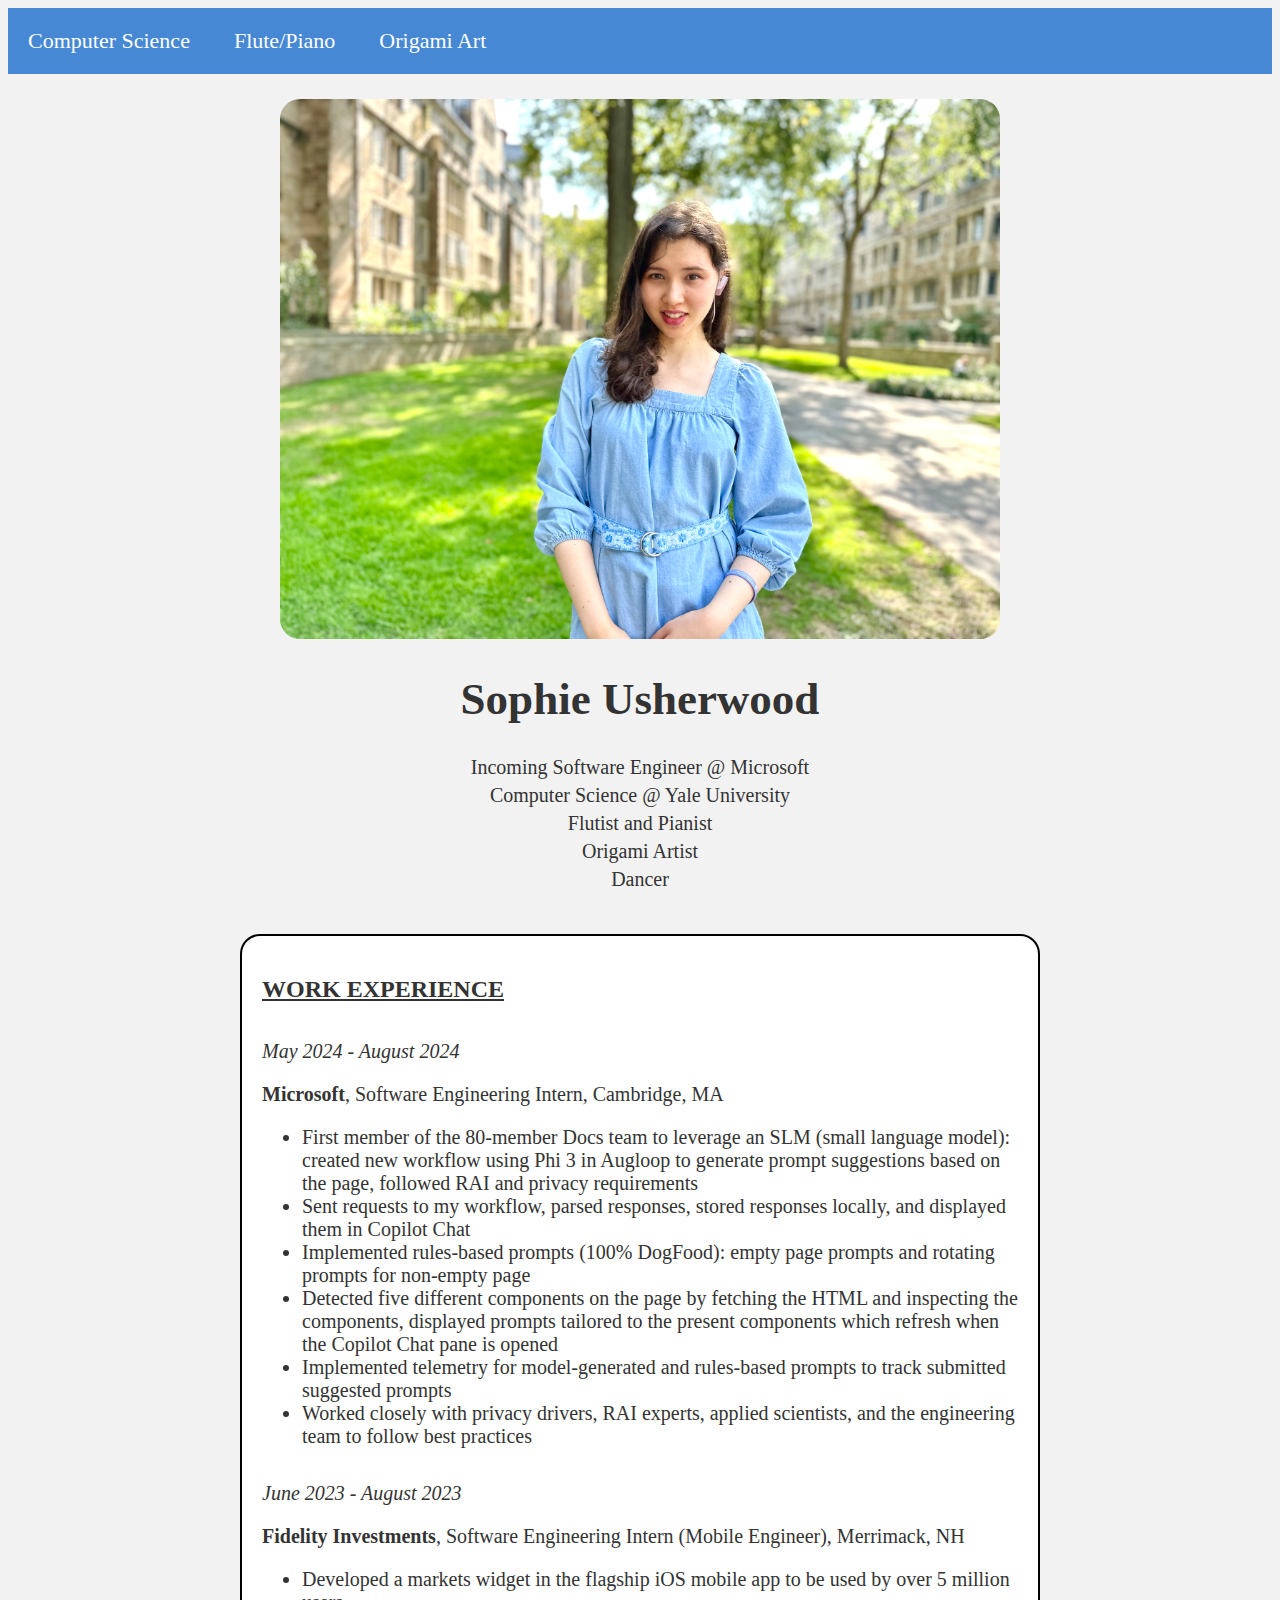
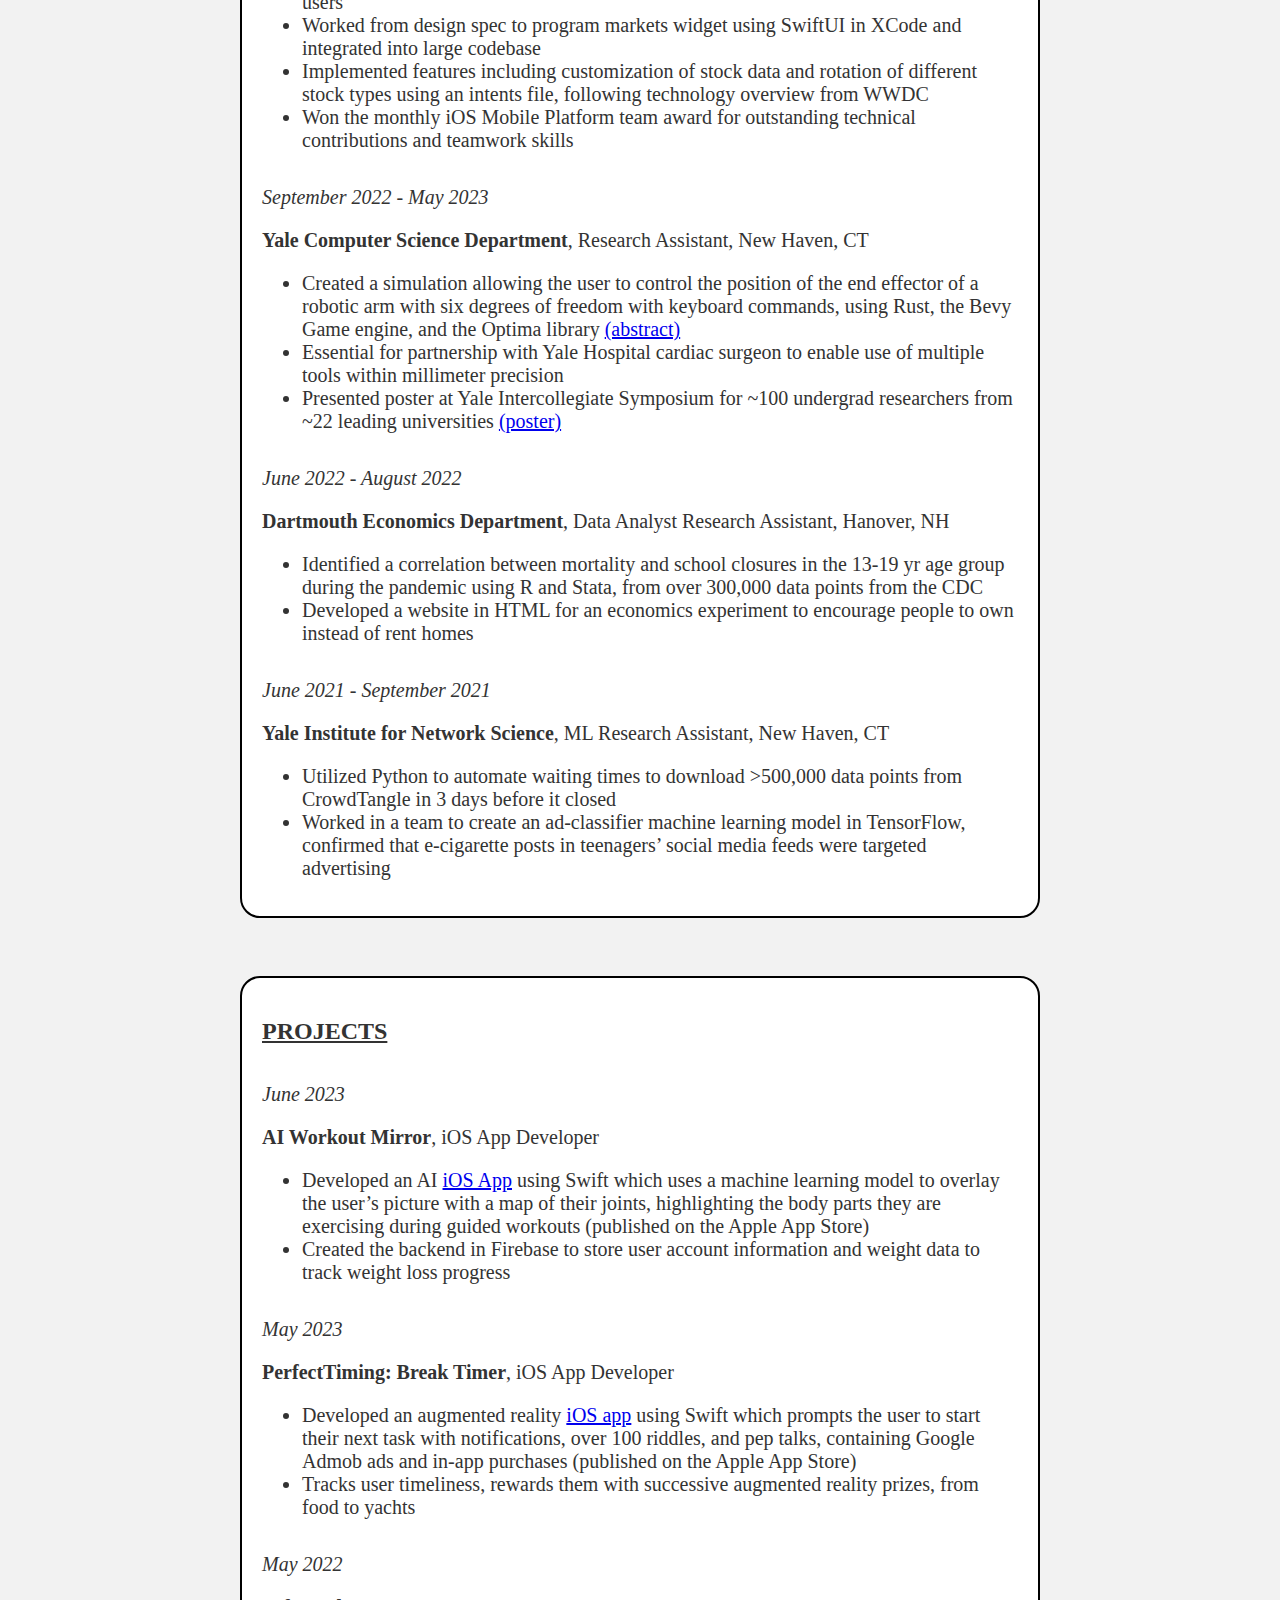
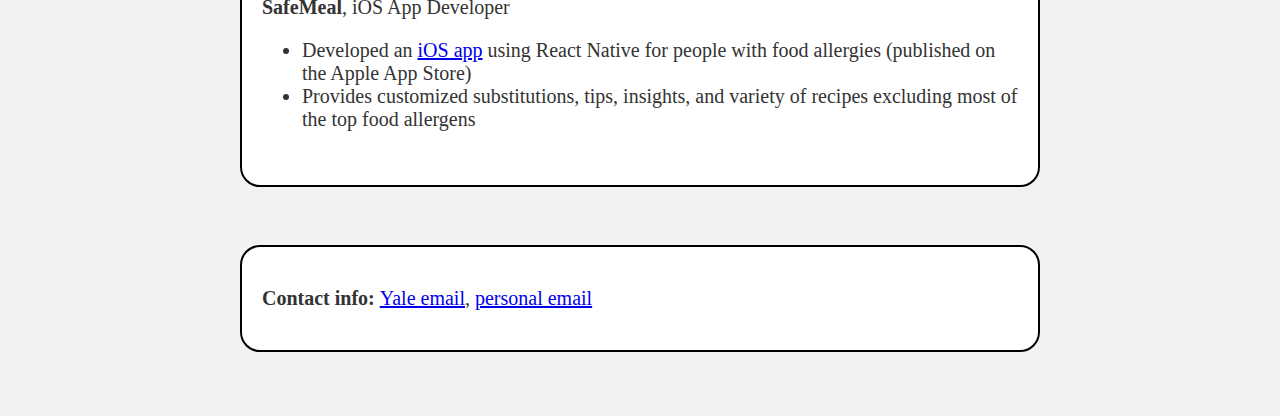
<file: index.html>
<!DOCTYPE html>
<html lang="en">
<head>
    <meta charset="UTF-8">
    <meta name="viewport" content="width=device-width, initial-scale=1.0">
    <title>Sophie Usherwood</title>
    <link rel="stylesheet" href="styles.css">
    <script src="slideshow.js"></script>

</head>
<body>

<!-- Horizontal menu -->
<nav>
    <a href="#home">Computer Science</a>
    <a href="#flute_piano">Flute/Piano</a>
    <a href="#origami">Origami Art</a>
</nav>

<!-- Home page content -->
<div id="home">
    <div style="text-align: center;">
        <div style="display: inline-block;">

            <img src="slideshow_pictures/picture9.jpeg" style="width: 57%; margin-top: 25px; border-radius: 20px;">       

            <h1 style="text-align: center; font-size: 45px; font-family: 'Lobster', cursive;">Sophie Usherwood</h1>

            <div style="text-align: center;">
                <p style="margin: 5px 0;">Incoming Software Engineer @ Microsoft</p>
                <p style="margin: 5px 0;">Computer Science @ Yale University</p>
                <p style="margin: 5px 0;">Flutist and Pianist</p>
                <p style="margin: 5px 0;">Origami Artist</p>
                <p style="margin: 5px 0;">Dancer</p>
            </div><br>
        </div>
    </div>

    <!-- Resume items -->
    <div class="resume-item">
        <h2><u>WORK EXPERIENCE</u></h3><br>

        <em>May 2024 - August 2024</em>
        <p><strong>Microsoft</strong>, Software Engineering Intern, Cambridge, MA</p>
        <ul>
            <li>First member of the 80-member Docs team to leverage an SLM (small language model): created new workflow using Phi 3 in Augloop to generate prompt suggestions based on the page, followed RAI and privacy requirements</li>
            <li>Sent requests to my workflow, parsed responses, stored responses locally, and displayed them in Copilot Chat</li>
            <li>Implemented rules-based prompts (100% DogFood): empty page prompts and rotating prompts for non-empty page</li>
            <li>Detected five different components on the page by fetching the HTML and inspecting the components, displayed prompts tailored to the present components which refresh when the Copilot Chat pane is opened</li>
            <li>Implemented telemetry for model-generated and rules-based prompts to track submitted suggested prompts</li>
            <li>Worked closely with privacy drivers, RAI experts, applied scientists, and the engineering team to follow best practices</li>
        </ul><br>
        
        <em>June 2023 - August 2023</em>
        <p><strong>Fidelity Investments</strong>, Software Engineering Intern (Mobile Engineer), Merrimack, NH</p>
        <ul>
            <li>Developed a markets widget in the flagship iOS mobile app to be used by over 5 million users</li>
            <li>Worked from design spec to program markets widget using SwiftUI in XCode and integrated into large codebase</li>
            <li>Implemented features including customization of stock data and rotation of different stock types using an intents file, following technology overview from WWDC</li>
            <li>Won the monthly iOS Mobile Platform team award for outstanding technical contributions and teamwork skills</li>
        </ul><br>

        <em>September 2022 - May 2023</em>
        <p><strong>Yale Computer Science Department</strong>, Research Assistant, New Haven, CT</p>
        <ul>
            <li>Created a simulation allowing the user to control the position of the end effector of a robotic arm with six degrees of
                freedom with keyboard commands, using Rust, the Bevy Game engine, and the Optima library <a href="https://drive.google.com/file/d/1C1QgN1o3Kmv8YfIWqR8ZpGNNQgQXR0yA/view">(abstract)</a></li>
            <li>Essential for partnership with Yale Hospital cardiac surgeon to enable use of multiple tools within millimeter precision</li>
            <li>Presented poster at Yale Intercollegiate Symposium for ~100 undergrad researchers from ~22 leading universities <a href="https://drive.google.com/file/d/1ZJXQ0GMf7Nw_aCbI37SjCt_gaO1p4_eG/view">(poster)</a></li>
        </ul><br>

        <em>June 2022 - August 2022</em>
        <p><strong>Dartmouth Economics Department</strong>, Data Analyst Research Assistant, Hanover, NH</p>
        <ul>
            <li>Identified a correlation between mortality and school closures in the 13-19 yr age group during the pandemic using R and Stata, from over 300,000 data points from the CDC</li>
            <li>Developed a website in HTML for an economics experiment to encourage people to own instead of rent homes</li>
        </ul><br>

        <em>June 2021 - September 2021</em>
        <p><strong>Yale Institute for Network Science</strong>, ML Research Assistant, New Haven, CT</p>
        <ul>
            <li>Utilized Python to automate waiting times to download >500,000 data points from CrowdTangle in 3 days before it closed</li>
            <li>Worked in a team to create an ad-classifier machine learning model in TensorFlow, confirmed that e-cigarette posts in teenagers’ social media feeds were targeted advertising</li>
        </ul>
    </div><br>

    <div class="resume-item">
        <h2><u>PROJECTS</u></h2><br>

        <em>June 2023</em>
        <p><strong>AI Workout Mirror</strong>, iOS App Developer</p>
        <ul>
            <li>Developed an AI <a href="https://apps.apple.com/us/app/ai-workout-mirror/id6450634684">iOS App</a> using Swift which uses a machine learning model to overlay the user’s picture with a map of their joints, highlighting the body parts they are exercising during guided workouts (published on the Apple App Store)</li>
            <li>Created the backend in Firebase to store user account information and weight data to track weight loss progress</li>
        </ul><br>
        
        <em>May 2023</em>
        <p><strong>PerfectTiming: Break Timer</strong>, iOS App Developer</p>
        <ul>
            <li>Developed an augmented reality <a href="https://apps.apple.com/us/app/perfecttiming-break-timer/id6449686020">iOS app</a> using Swift which prompts the user to start their next task with notifications, over 100 riddles, and pep talks, containing Google Admob ads and in-app purchases (published on the Apple App Store)</li>
            <li>Tracks user timeliness, rewards them with successive augmented reality prizes, from food to yachts</li>
        </ul><br>

        <em>May 2022</em>
        <p><strong>SafeMeal</strong>, iOS App Developer</p>
        <ul>
            <li>Developed an <a href="https://apps.apple.com/us/app/safemeal/id1581648670">iOS app</a> using React Native for people with food allergies (published on the Apple App Store)</li>
            <li>Provides customized substitutions, tips, insights, and variety of recipes excluding most of the top food allergens</li>
        </ul><br>
    </div><br>

    <div class="resume-item">
        <p> <Strong>Contact info: </Strong> <a href="mailto:sophie.usherwood@yale.edu">Yale email</a>, <a href="mailto:seufolds6@gmail.com">personal email</a></p>
    </div><br><br>

</div>

<!-- Flute/Piano page content -->
<div id="flute_piano" style="display: none;">
    <h1 style="text-align: center;">Flutist and Pianist</h1><br>

    <div style="text-align: center;">
        <div style="display: inline-block;">
            <img src="flute.jpeg" style="width: 34%; border-radius: 20px; vertical-align: top;">
            <img src="piano.jpeg" style="width: 30.3%; border-radius: 20px; vertical-align: top;">
        </div><br><br><br>
    </div>

    <div style="padding-left: 250px; padding-right: 250px;">
        <p>I have enjoyed developing my skills as a flutist and pianist ever since I was in early elementary school. Music has a special place in my life: it allows me to express a variety of emotions, appreciate beautiful patterns, and meet people from different backgrounds with a shared passion for music.</p>
        
        <p><u>Flute</u></p>
        <ul>
            <li>Yale Symphony Orchestra: selected as one of four flutists (selected for multiple piccolo solos)</li>
            <li>New England Conservatory Preparatory School, Youth Philharmonic Orchestra: selected as one of three flutists in the premier orchestra in the program (selected for multiple solos)</li>
        </ul>

        <p><u>Piano</u></p>
        <ul>
            <li>Selected to perform at "The Next Generation" concerts in VT three times, performed at "Young Artists Series" in NH</li>
            <li>Won a piano competition run by the Music Teachers National Association in VT</li>
        </ul>
    </div><br><br><br>

    <div style="text-align: center;">
        <div class="img-or-video-container">
            <iframe width="1120" height="630" src="https://www.youtube.com/embed/cMWVjtqeUfU" frameborder="0" allowfullscreen></iframe>
        </div>

        <div class="img-or-video-container">
            <iframe width="1120" height="630" src="https://www.youtube.com/embed/h25Ri81lUno" frameborder="0" allowfullscreen></iframe>
        </div>

        <div class="img-or-video-container">
            <iframe width="1120" height="630" src="https://www.youtube.com/embed/EpBkJROw7_U" frameborder="0" allowfullscreen></iframe>
        </div>

        <div class="img-or-video-container">
            <iframe width="1120" height="630" src="https://www.youtube.com/embed/d8ED6Iygnko" frameborder="0" allowfullscreen></iframe>
        </div>

        <div class="img-or-video-container">
            <iframe width="1120" height="630" src="https://www.youtube.com/embed/Jl3HOqqlVmQ" frameborder="0" allowfullscreen></iframe>
        </div>

        <div class="img-or-video-container">
            <iframe width="1120" height="630" src="https://www.youtube.com/embed/QDlaZ1BgL_w" frameborder="0" allowfullscreen></iframe>
        </div>

        <div class="img-or-video-container">
            <iframe width="1120" height="630" src="https://www.youtube.com/embed/dEZpGCHCAoU" frameborder="0" allowfullscreen></iframe>
        </div>

        <div class="img-or-video-container">
            <iframe width="1120" height="630" src="https://www.youtube.com/embed/mKV2jDfjk9o" frameborder="0" allowfullscreen></iframe>
        </div>

        <div class="img-or-video-container">
            <iframe width="1120" height="630" src="https://www.youtube.com/embed/h7cGXgTjy-U" frameborder="0" allowfullscreen></iframe>
        </div>

        <div class="img-or-video-container">
            <iframe width="1120" height="630" src="https://www.youtube.com/embed/V1aCy4QYOfU" frameborder="0" allowfullscreen></iframe>
        </div>

        <div class="img-or-video-container">
            <iframe width="1120" height="630" src="https://www.youtube.com/embed/EYHMq6n-_os" frameborder="0" allowfullscreen></iframe>
        </div>
    </div><br>
</div>

<!-- Origami page content -->
<div id="origami" style="display: none;">
    <h1 style="text-align: center;">Origami Art</h1><br>

    <p style="padding-left: 250px; padding-right: 250px;">I enjoy creating art using paper because it is rooted in geometry and creativity. I find it therapeutic and stimulating to make an object with just my hands and a piece of paper. To explore more of my origami art, see my origami blog, <a href="https://origamicreationsblog.wordpress.com/">The Origami Journals</a>.</p><br><br>

    <div style="text-align: center;">
        <div class="img-or-video-container">
            <h2 style="text-align: center;"><u>Square Sunflower Tessellation</u></h2>
            <h3 style="text-align: center;">Winner of OrigamiUSA's OBC Competition, 2020</h3>
            <img src="origami_pictures/sunflower.jpeg" alt="Square Sunflower" style="width: 40%; border-radius: 20px;">
        </div>

        <div class="img-or-video-container">
            <h2 style="text-align: center;"><u>The Lion King</u></h2>
            <img src="origami_pictures/lion.jpeg" alt="The Lion King" style="width: 40%; border-radius: 20px;">
        </div>

        <div class="img-or-video-container">
            <h2 style="text-align: center;"><u>Ocean Wave and Goatfish</u></h2>
            <h3 style="text-align: center;">Winner of OrigamiUSA's OBC Competition, 2019</h3>
            <img src="origami_pictures/goatfish.jpeg" alt="Ocean Wave and Goatfish" style="width: 40%; border-radius: 20px;">
        </div>

        <div class="img-or-video-container">
            <h2 style="text-align: center;"><u>Roses and Leaves</u></h2>
            <img src="origami_pictures/roses.jpeg" alt="Roses and Leaves" style="width: 40%; border-radius: 20px;">
        </div>

        <div class="img-or-video-container">
            <h2 style="text-align: center;"><u>Grizzly Bear</u></h2>
            <img src="origami_pictures/bear.jpeg" alt="Grizzly Bear" style="width: 40%; border-radius: 20px;">
        </div>

        <div class="img-or-video-container">
            <h2 style="text-align: center;"><u>Helica Kusudama and Hummingbird</u></h2>
            <h3 style="text-align: center;">Winner of OrigamiUSA's OBC Competition, 2016</h3>
            <img src="origami_pictures/kusudama.jpeg" alt="Helica Kusudama and Hummingbird" style="width: 40%; border-radius: 20px;">
        </div>

        <div class="img-or-video-container">
            <h2 style="text-align: center;"><u>Sun, Moon, and Stars</u></h2>
            <img src="origami_pictures/sun_moon.jpeg" alt="Sun, Moon, and Stars" style="width: 40%; border-radius: 20px;">
        </div>

        <div class="img-or-video-container">
            <h2 style="text-align: center;"><u>Lily Box</u></h2>
            <h3 style="text-align: center;">Winner of OrigamiUSA's OBC Competition, 2015</h3>
            <img src="origami_pictures/lily_box.jpeg" alt="Lily Box" style="width: 40%; border-radius: 20px;">
        </div>

    </div>
</div>

<script>
    // JavaScript to handle menu navigation
    document.addEventListener('DOMContentLoaded', function() {
        var links = document.querySelectorAll('nav a');
        var pages = document.querySelectorAll('div[id]');
        links.forEach(function(link) {
            link.addEventListener('click', function(event) {
                event.preventDefault();
                var targetId = this.getAttribute('href').substring(1);
                pages.forEach(function(page) {
                    if (page.id === targetId) {
                        page.style.display = 'block';
                    } else {
                        page.style.display = 'none';
                    }
                });
            });
        });
    });
</script>

</body>
</html>
</file>
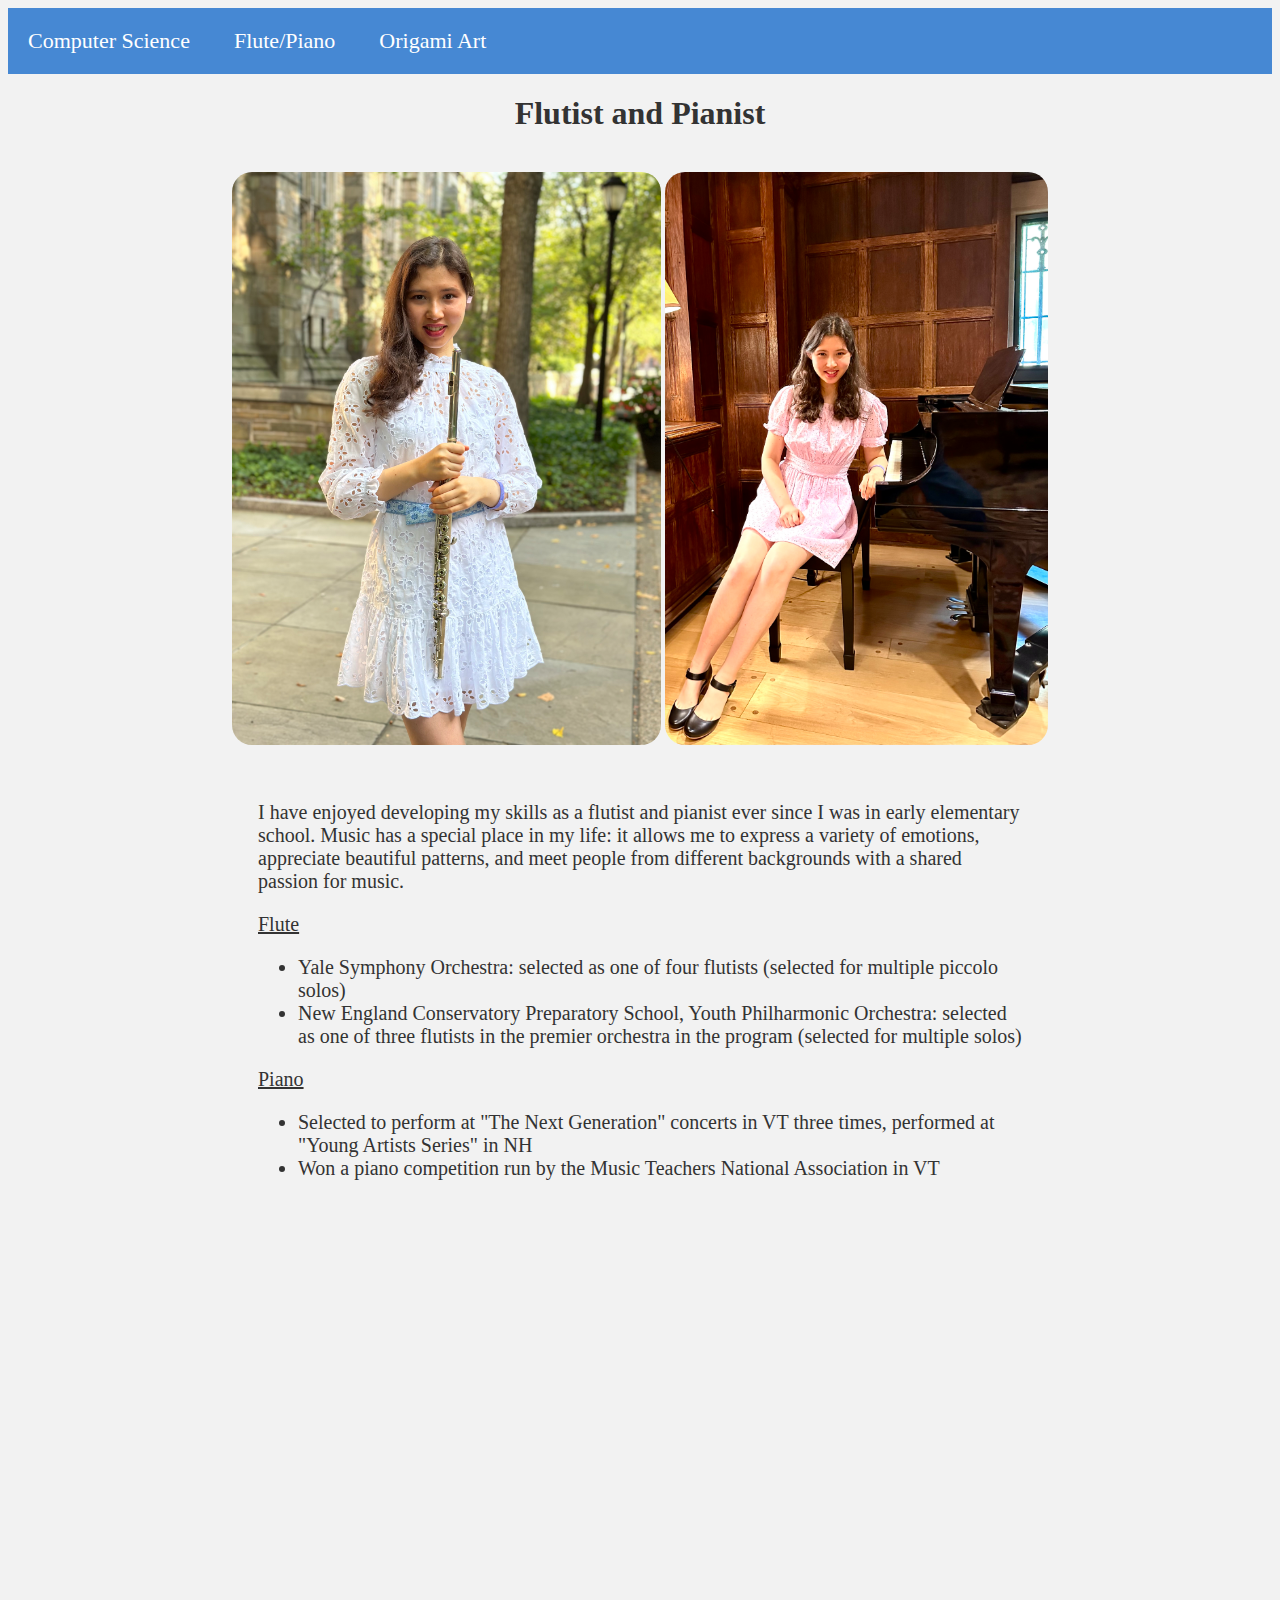
<file: music.html>
<!DOCTYPE html>
<html lang="en">
<head>
    <meta charset="UTF-8">
    <meta name="viewport" content="width=device-width, initial-scale=1.0">
    <title>Sophie Usherwood</title>
    <link rel="stylesheet" href="styles.css">

</head>
<body>

    <nav>
        <a href="index.html">Computer Science</a>
        <a href="music.html">Flute/Piano</a>
        <a href="origami.html">Origami Art</a>
    </nav>

    <h1 style="text-align: center;">Flutist and Pianist</h1><br>

    <div style="text-align: center;">
        <div style="display: inline-block;">
            <img src="flute.jpeg" style="width: 34%; border-radius: 20px; vertical-align: top;">
            <img src="piano.jpeg" style="width: 30.3%; border-radius: 20px; vertical-align: top;">
        </div><br><br><br>
    </div>

    <div style="padding-left: 250px; padding-right: 250px;">
        <p>I have enjoyed developing my skills as a flutist and pianist ever since I was in early elementary school. Music has a special place in my life: it allows me to express a variety of emotions, appreciate beautiful patterns, and meet people from different backgrounds with a shared passion for music.</p>
        
        <p><u>Flute</u></p>
        <ul>
            <li>Yale Symphony Orchestra: selected as one of four flutists (selected for multiple piccolo solos)</li>
            <li>New England Conservatory Preparatory School, Youth Philharmonic Orchestra: selected as one of three flutists in the premier orchestra in the program (selected for multiple solos)</li>
        </ul>

        <p><u>Piano</u></p>
        <ul>
            <li>Selected to perform at "The Next Generation" concerts in VT three times, performed at "Young Artists Series" in NH</li>
            <li>Won a piano competition run by the Music Teachers National Association in VT</li>
        </ul>
    </div><br><br><br>

    <div style="text-align: center;">
        <div class="img-or-video-container">
            <iframe width="1120" height="630" src="https://www.youtube.com/embed/EYHMq6n-_os" frameborder="0" allowfullscreen></iframe>
        </div>

        <div class="img-or-video-container">
            <iframe width="1120" height="630" src="https://www.youtube.com/embed/mKV2jDfjk9o" frameborder="0" allowfullscreen></iframe>
        </div>

        <div class="img-or-video-container">
            <iframe width="1120" height="630" src="https://www.youtube.com/embed/h7cGXgTjy-U" frameborder="0" allowfullscreen></iframe>
        </div>

        <div class="img-or-video-container">
            <iframe width="1120" height="630" src="https://www.youtube.com/embed/V1aCy4QYOfU" frameborder="0" allowfullscreen></iframe>
        </div>

        <div class="img-or-video-container">
            <iframe width="1120" height="630" src="https://www.youtube.com/embed/d8ED6Iygnko" frameborder="0" allowfullscreen></iframe>
        </div>

        <div class="img-or-video-container">
            <iframe width="1120" height="630" src="https://www.youtube.com/embed/Jl3HOqqlVmQ" frameborder="0" allowfullscreen></iframe>
        </div>

        <div class="img-or-video-container">
            <iframe width="1120" height="630" src="https://www.youtube.com/embed/QDlaZ1BgL_w" frameborder="0" allowfullscreen></iframe>
        </div>

        <div class="img-or-video-container">
            <iframe width="1120" height="630" src="https://www.youtube.com/embed/dEZpGCHCAoU" frameborder="0" allowfullscreen></iframe>
        </div>
    </div><br>

</body>
</html>
</file>
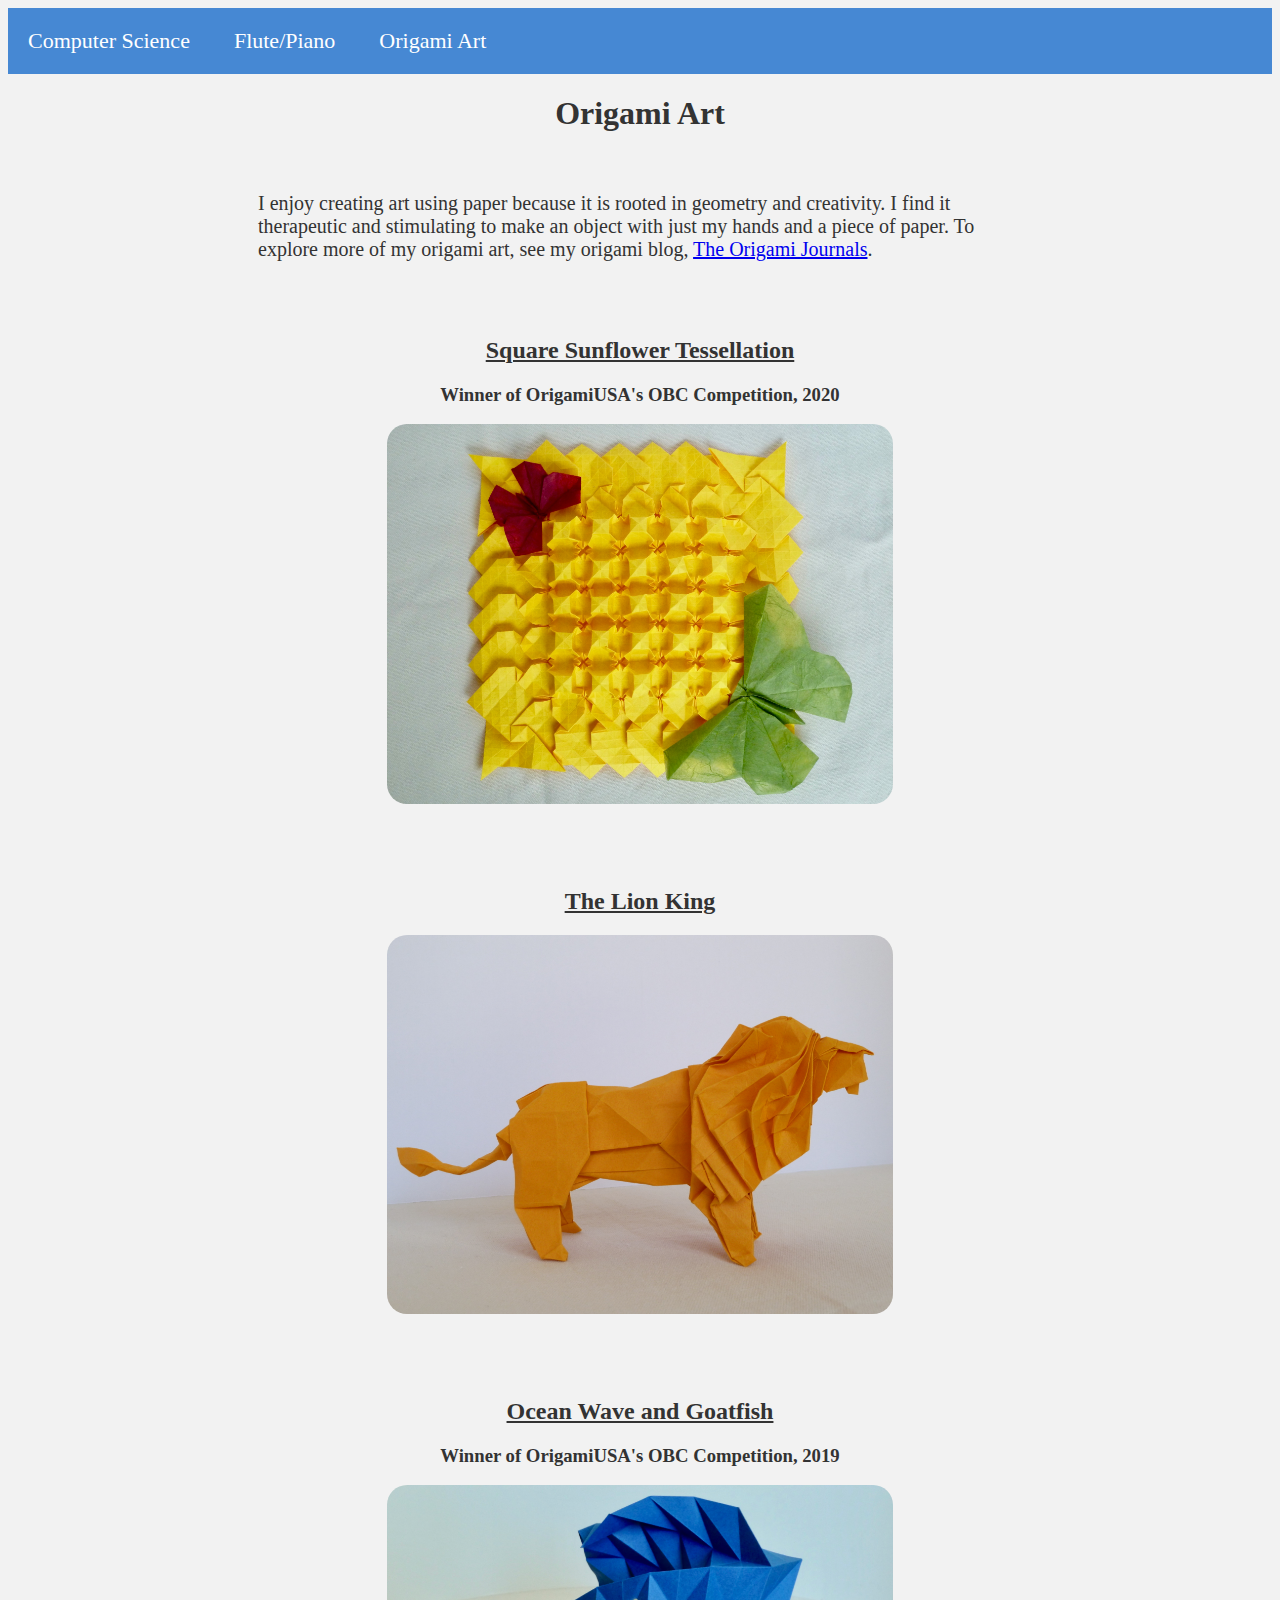
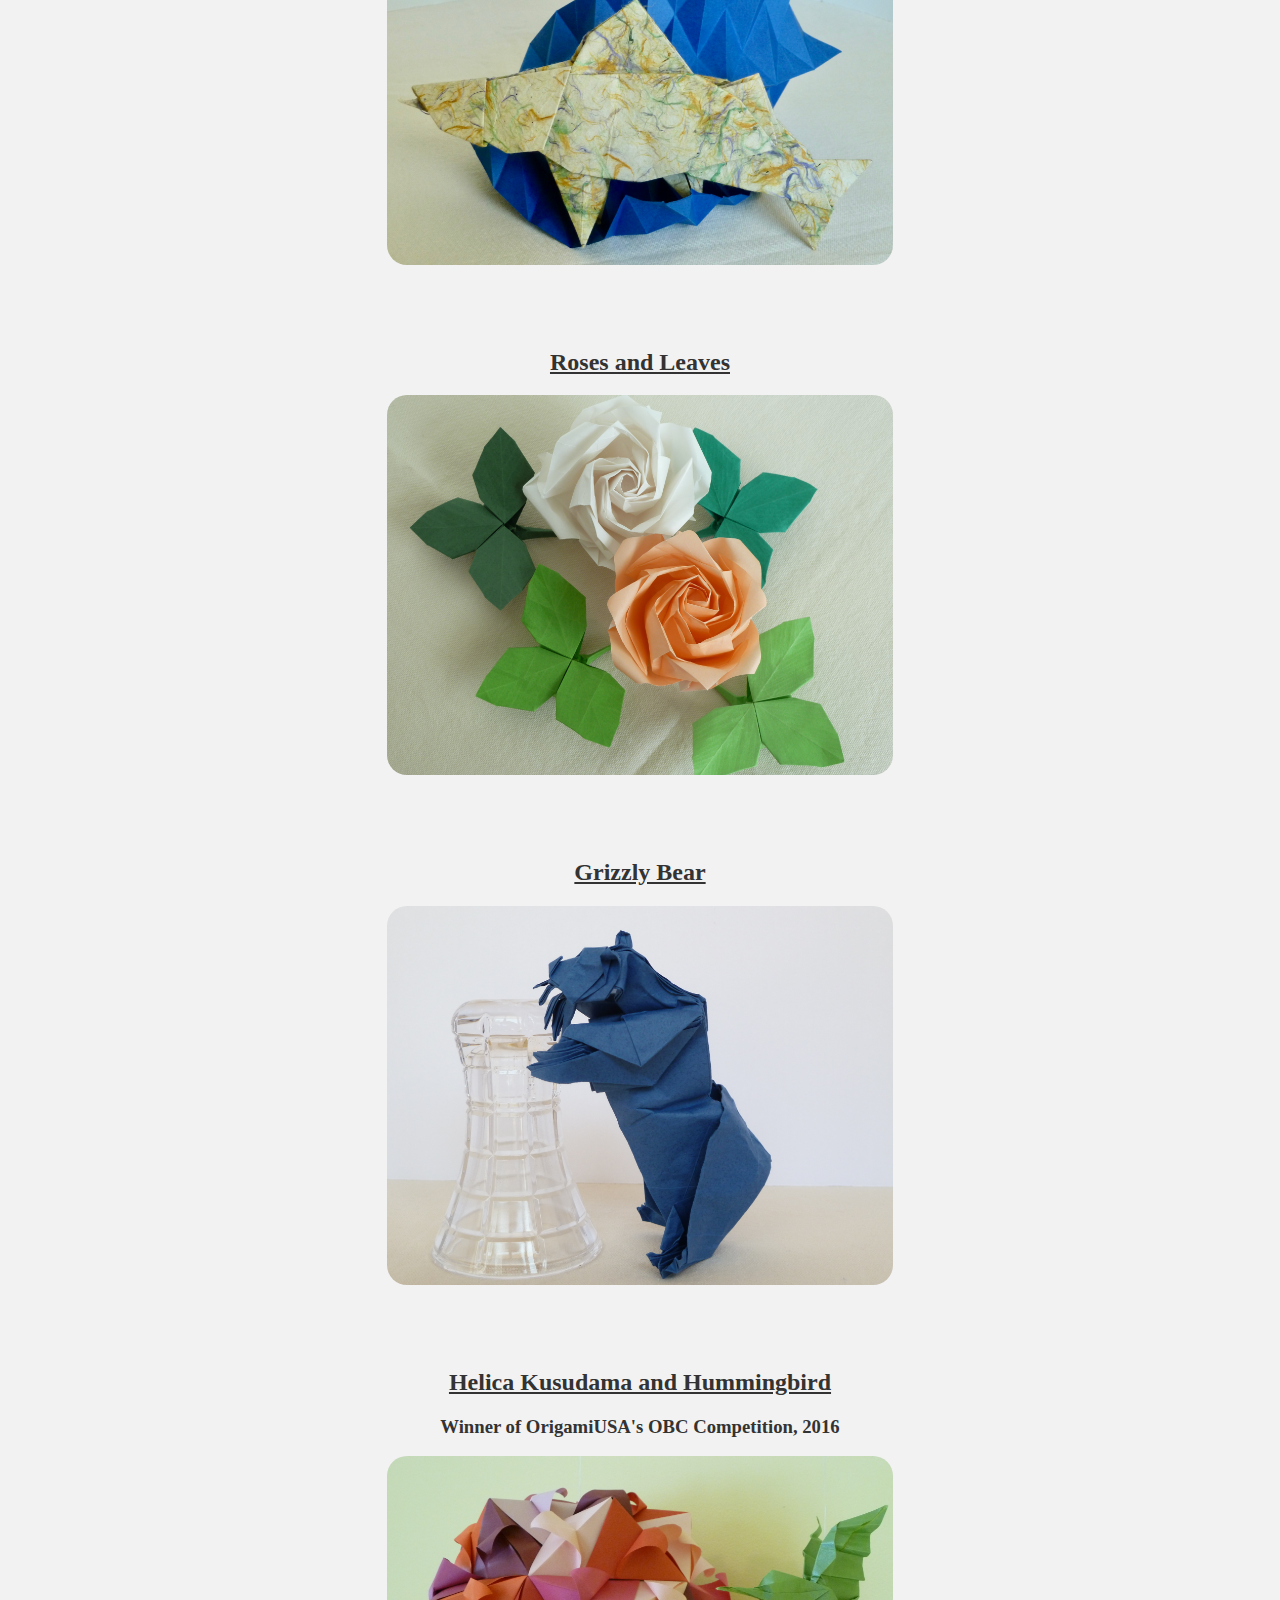
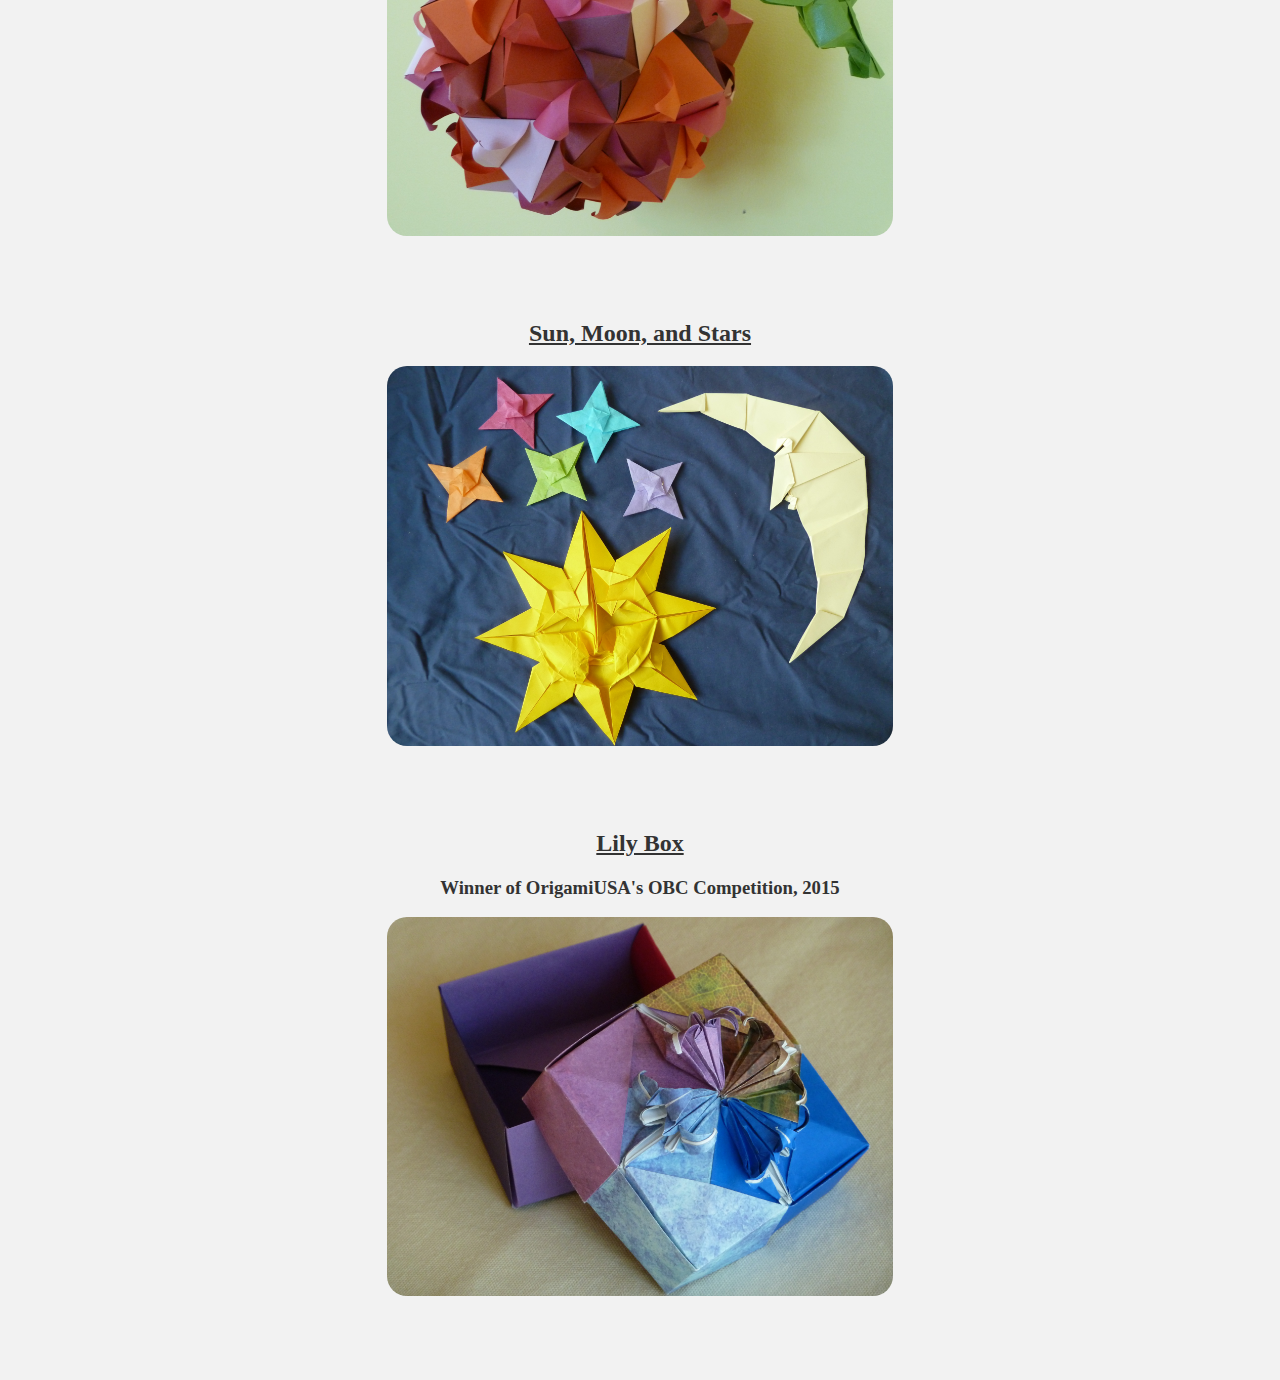
<file: origami.html>
<!DOCTYPE html>
<html lang="en">
<head>
    <meta charset="UTF-8">
    <meta name="viewport" content="width=device-width, initial-scale=1.0">
    <title>Sophie Usherwood</title>
    <link rel="stylesheet" href="styles.css">

</head>
<body>

    <nav>
        <a href="index.html">Computer Science</a>
        <a href="music.html">Flute/Piano</a>
        <a href="origami.html">Origami Art</a>
    </nav>

    <h1 style="text-align: center;">Origami Art</h1><br>

    <p style="padding-left: 250px; padding-right: 250px;">I enjoy creating art using paper because it is rooted in geometry and creativity. I find it therapeutic and stimulating to make an object with just my hands and a piece of paper. To explore more of my origami art, see my origami blog, <a href="https://origamicreationsblog.wordpress.com/">The Origami Journals</a>.</p><br><br>

    <div style="text-align: center;">
        <div class="img-or-video-container">
            <h2 style="text-align: center;"><u>Square Sunflower Tessellation</u></h2>
            <h3 style="text-align: center;">Winner of OrigamiUSA's OBC Competition, 2020</h3>
            <img src="origami_pictures/sunflower.jpeg" alt="Square Sunflower" style="width: 40%; border-radius: 20px;">
        </div>

        <div class="img-or-video-container">
            <h2 style="text-align: center;"><u>The Lion King</u></h2>
            <img src="origami_pictures/lion.jpeg" alt="The Lion King" style="width: 40%; border-radius: 20px;">
        </div>

        <div class="img-or-video-container">
            <h2 style="text-align: center;"><u>Ocean Wave and Goatfish</u></h2>
            <h3 style="text-align: center;">Winner of OrigamiUSA's OBC Competition, 2019</h3>
            <img src="origami_pictures/goatfish.jpeg" alt="Ocean Wave and Goatfish" style="width: 40%; border-radius: 20px;">
        </div>

        <div class="img-or-video-container">
            <h2 style="text-align: center;"><u>Roses and Leaves</u></h2>
            <img src="origami_pictures/roses.jpeg" alt="Roses and Leaves" style="width: 40%; border-radius: 20px;">
        </div>

        <div class="img-or-video-container">
            <h2 style="text-align: center;"><u>Grizzly Bear</u></h2>
            <img src="origami_pictures/bear.jpeg" alt="Grizzly Bear" style="width: 40%; border-radius: 20px;">
        </div>

        <div class="img-or-video-container">
            <h2 style="text-align: center;"><u>Helica Kusudama and Hummingbird</u></h2>
            <h3 style="text-align: center;">Winner of OrigamiUSA's OBC Competition, 2016</h3>
            <img src="origami_pictures/kusudama.jpeg" alt="Helica Kusudama and Hummingbird" style="width: 40%; border-radius: 20px;">
        </div>

        <div class="img-or-video-container">
            <h2 style="text-align: center;"><u>Sun, Moon, and Stars</u></h2>
            <img src="origami_pictures/sun_moon.jpeg" alt="Sun, Moon, and Stars" style="width: 40%; border-radius: 20px;">
        </div>

        <div class="img-or-video-container">
            <h2 style="text-align: center;"><u>Lily Box</u></h2>
            <h3 style="text-align: center;">Winner of OrigamiUSA's OBC Competition, 2015</h3>
            <img src="origami_pictures/lily_box.jpeg" alt="Lily Box" style="width: 40%; border-radius: 20px;">
        </div>

    </div>

</body>
</html>
</file>
<file: styles.css>
* {box-sizing:border-box}

/* Styling for menu */
nav {
    background-color: #045fc7b9;
    color: white;
    text-align: left;
    padding: 20px 0;
}

nav a {
    color: white;
    text-decoration: none;
    padding: 0 20px;
    font-size: 22px;
}

nav a:hover {
    text-decoration: underline;
}

/* Styling for resume items */
.resume-item {
    border: 2px solid black;
    border-radius: 20px;
    padding: 20px;
    margin: 20px auto;
    max-width: 800px;
    text-align: left;
    background-color: #ffffffff;
}

p {
    font-size: 20px;
}

li {
    font-size: 20px;
}

em {
    font-size: 20px;
}

.img-or-video-container {
    margin-bottom: 80px;
}

body {
    font-family: Georgia, serif;
    background-color: #f2f2f2; /* Changed background color */
    color: #333;
}

.slideshow-container {
    max-width: 100vw;
    height: 90vh;
    position: relative;
    margin: auto;
    padding: 2rem;
    box-sizing: border-box;
}

.slideshow-container img {
    max-width: 100%;
    max-height: 100%;
    width: auto;
    height: auto;
    object-fit: contain;
    border-radius: 10px;
    display: block;
    margin: auto;
}

/* Buttons (prev/next) */
.prev, .next {
    cursor: pointer;
    position: absolute;
    top: 50%;
    width: auto;
    padding: 50px;
    margin-top: -22px;
    color: black; /* Black button text */
    font-weight: bold;
    font-size: 28px;
    transition: 0.6s ease;
    border-radius: 0 3px 3px 0;
    user-select: none;
}

/* Position the "next" button to the right of the image */
.next {
    right: 0;
    border-radius: 3px 0 0 3px;
}

/* Position the "prev" button to the left of the image */
.prev {
    left: 0;
    border-radius: 3px 0 0 3px;
}

/* Button hover effect */
.prev:hover, .next:hover {
    background-color: rgba(0,0,0,0.8); /* Optional hover effect */
}

.numbertext {
    color: #f2f2f2;
    font-size: 12px;
    padding: 8px 12px;
    position: absolute;
    top: 0;
}

.text {
    margin-bottom: 20px;
    color: black;
    font-size: 15px;
    position: relative;
    top: 10px;
    text-align: center;
    width: 100%;
}

.dot {
    cursor: pointer;
    height: 15px;
    width: 15px;
    margin: 0 2px;
    background-color: #bbb;
    border-radius: 50%;
    display: inline-block;
    transition: background-color 0.6s ease;
}

.active, .dot:hover {
    background-color: #717171;
}
</file>
